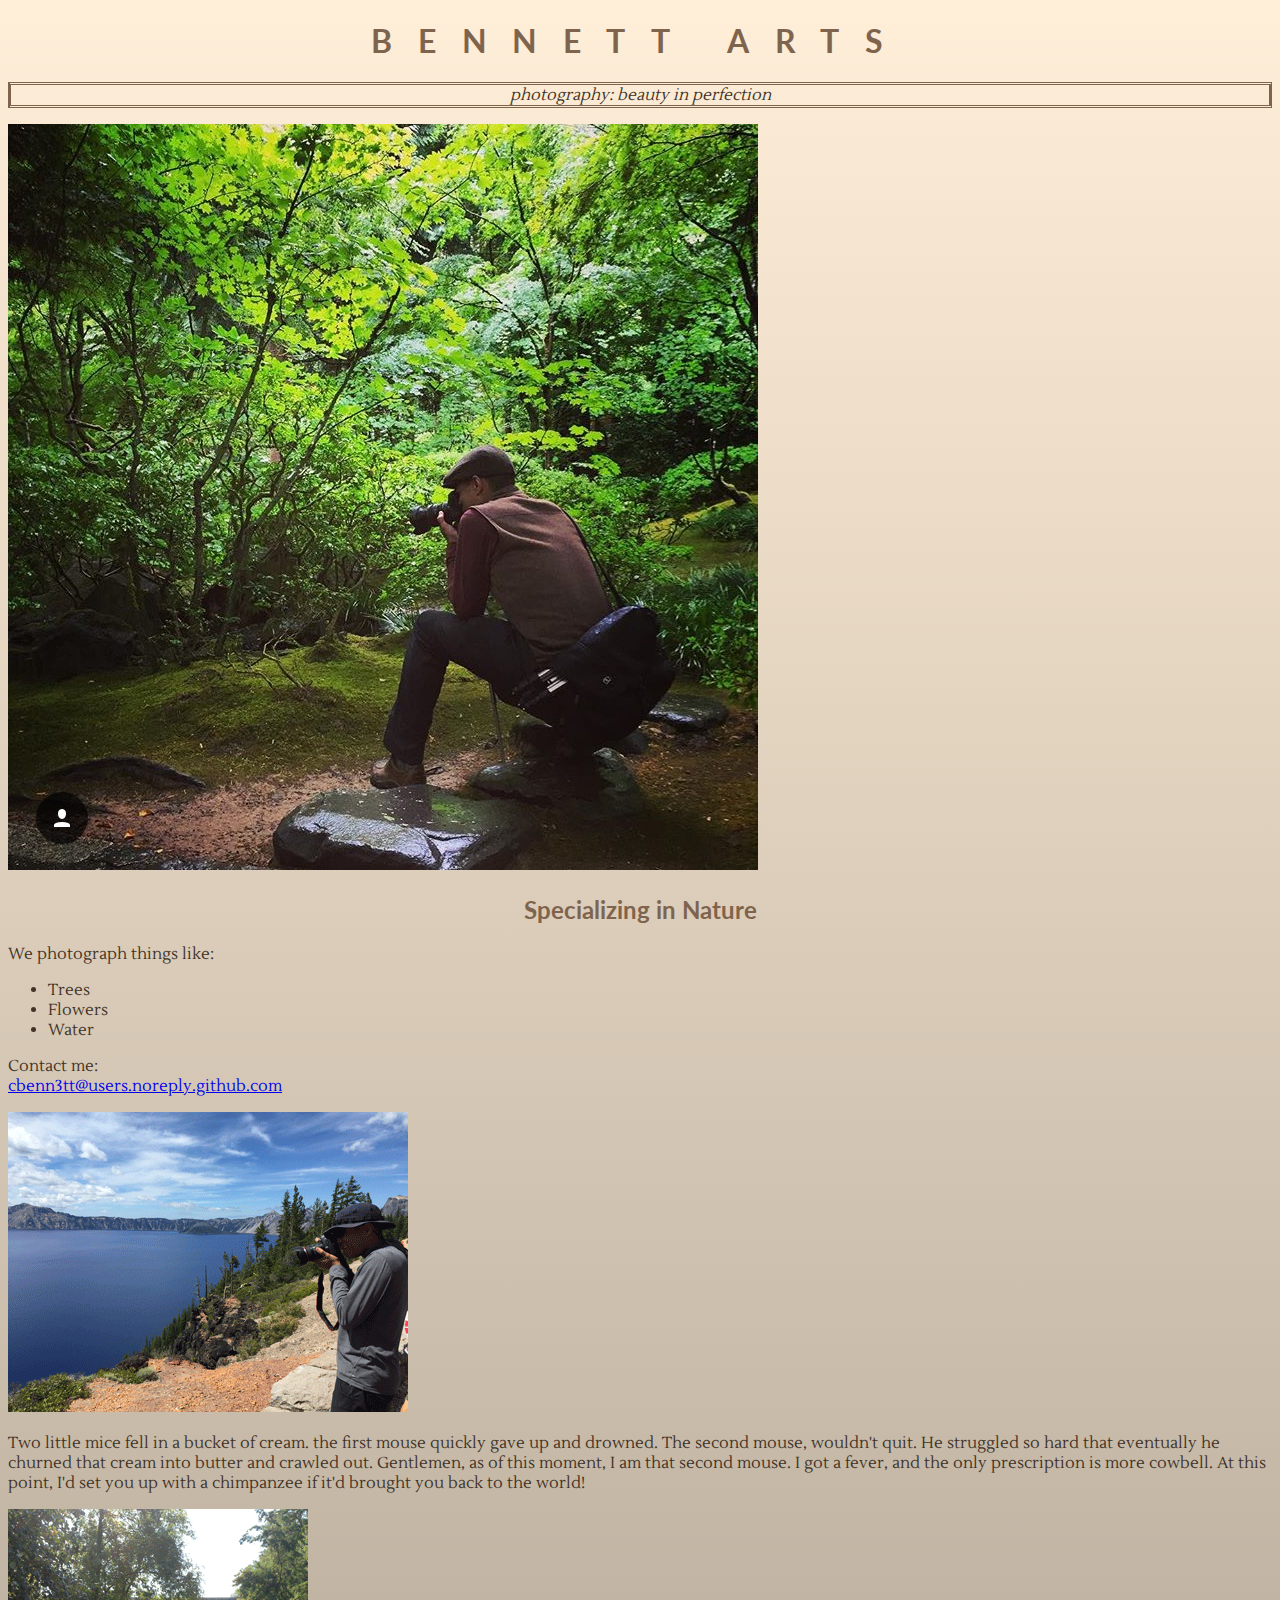
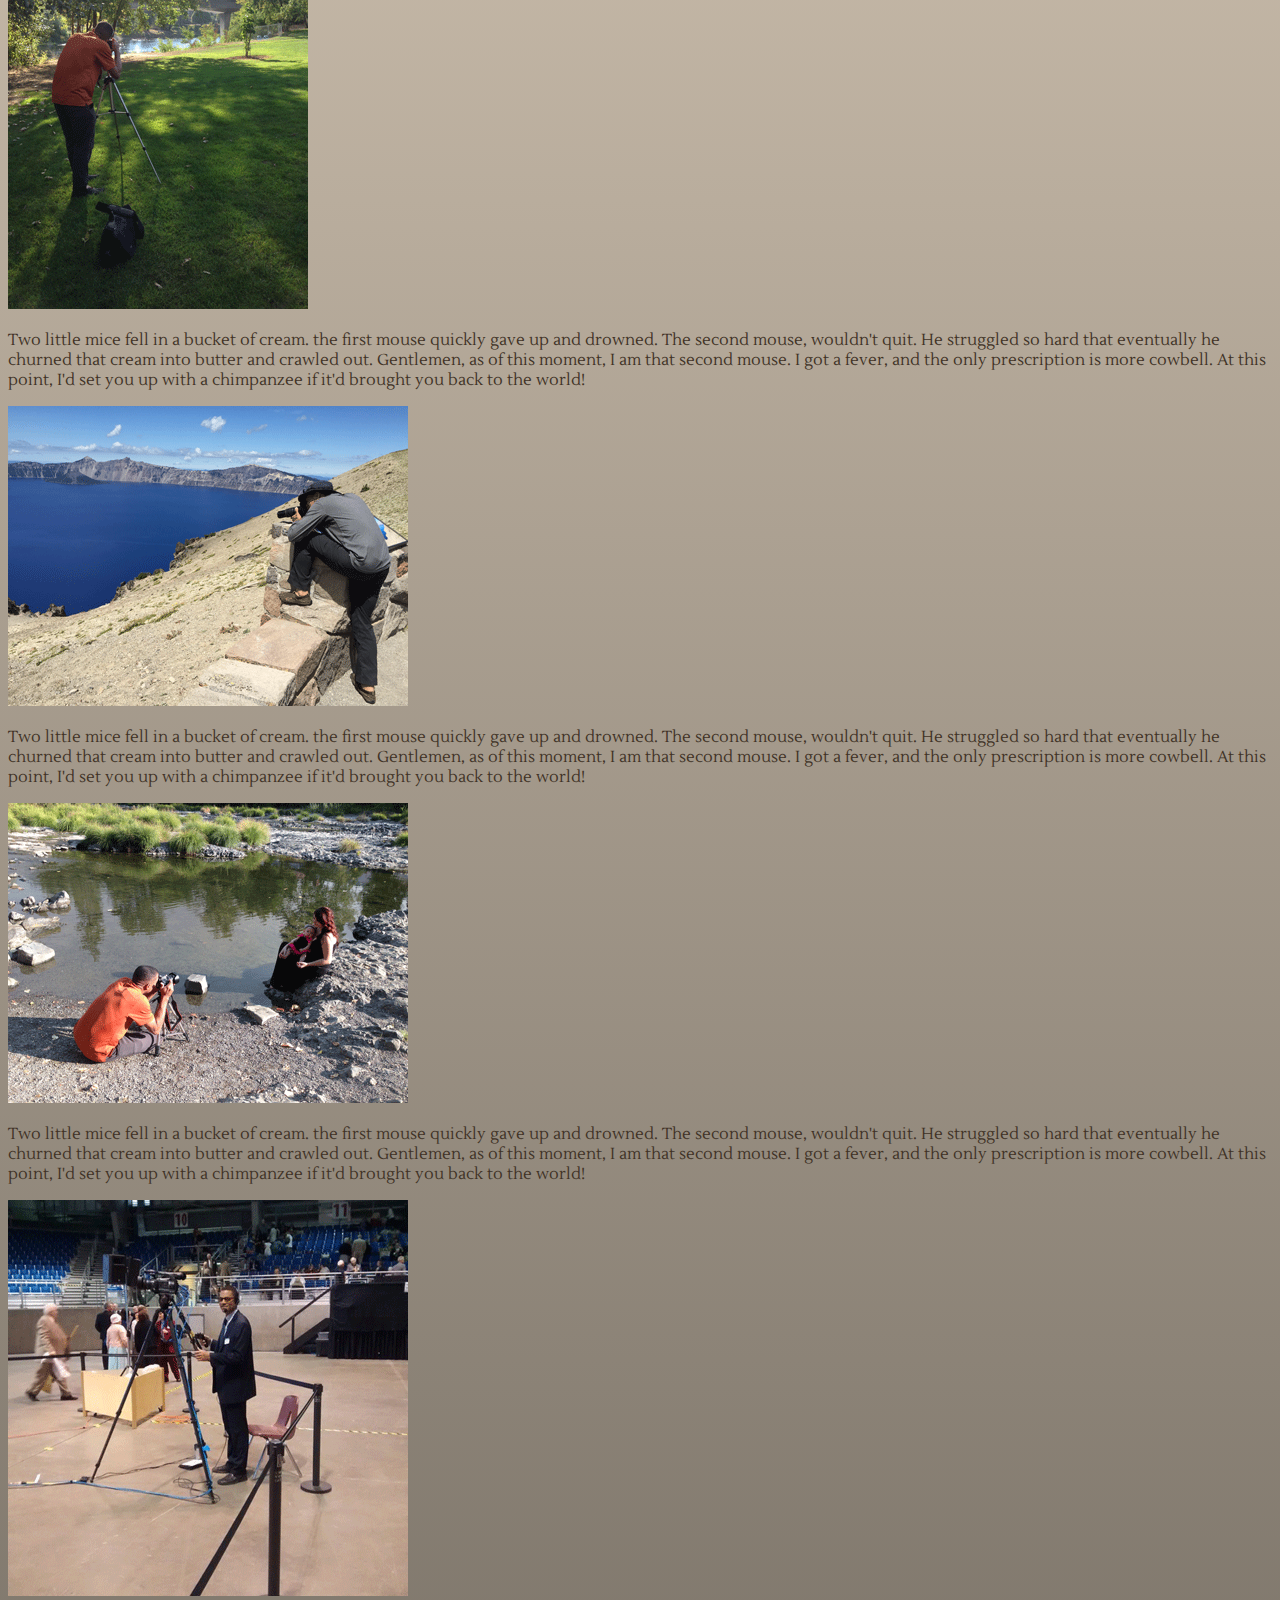
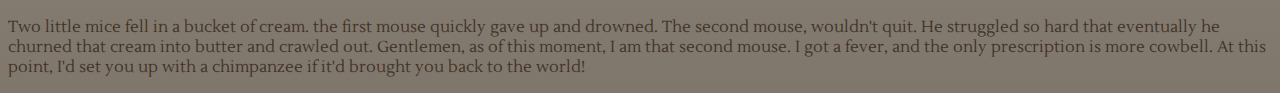
<file: unit_4/index.html>
<!DOCTYPE html>
<html>
<head>
	<title>Bennett Arts | Photography Portfolio</title>
	<link rel="stylesheet" type="text/css" href="css/style.css">
	<link rel="icon" type="image/png" href="images/favicon.png">
</head>
<body>

	<h1>Bennett Arts</h1>
	<p id="slogan">photography: beauty in perfection</p>
	<!-- class to center image NOT WORKING below ?!-->
	<img class="hero" src="images/garden.jpeg">
<h2>Specializing in Nature</h2>
<p>We photograph things like:</p>
<ul><li>Trees</li><li>Flowers</li><li>Water</li></ul><p>Contact me:<br><a href="mailto:cbenn3tt@users.noreply.github.com?subject=Contact from website&body=Dear Christine,">cbenn3tt@users.noreply.github.com</a>

<div class="project1"></div>
<img src="images/craterlake2.png">
<p>Two little mice fell in a bucket of cream. the first mouse quickly gave up and drowned. The second mouse, wouldn't quit. He struggled so hard that eventually he churned that cream into butter and crawled out. Gentlemen, as of this moment, I am that second mouse. I got a fever, and the only prescription is more cowbell. At this point, I'd set you up with a chimpanzee if it'd brought you back to the world!
</p>


<div class="project2"></div>
<img src="images/treebyriver.png">
<p>Two little mice fell in a bucket of cream. the first mouse quickly gave up and drowned. The second mouse, wouldn't quit. He struggled so hard that eventually he churned that cream into butter and crawled out. Gentlemen, as of this moment, I am that second mouse. I got a fever, and the only prescription is more cowbell. At this point, I'd set you up with a chimpanzee if it'd brought you back to the world!
</p>

<div class="project3"></div>
<img src="images/craterlake.png">
<p>Two little mice fell in a bucket of cream. the first mouse quickly gave up and drowned. The second mouse, wouldn't quit. He struggled so hard that eventually he churned that cream into butter and crawled out. Gentlemen, as of this moment, I am that second mouse. I got a fever, and the only prescription is more cowbell. At this point, I'd set you up with a chimpanzee if it'd brought you back to the world!
</p>
<div class="project4"></div>
<img src="images/mombyriver.png">
<p>Two little mice fell in a bucket of cream. the first mouse quickly gave up and drowned. The second mouse, wouldn't quit. He struggled so hard that eventually he churned that cream into butter and crawled out. Gentlemen, as of this moment, I am that second mouse. I got a fever, and the only prescription is more cowbell. At this point, I'd set you up with a chimpanzee if it'd brought you back to the world!
</p>
<div class="project5"></div>
<img src="images/cameraguy.png">
<p>Two little mice fell in a bucket of cream. the first mouse quickly gave up and drowned. The second mouse, wouldn't quit. He struggled so hard that eventually he churned that cream into butter and crawled out. Gentlemen, as of this moment, I am that second mouse. I got a fever, and the only prescription is more cowbell. At this point, I'd set you up with a chimpanzee if it'd brought you back to the world!
</p>

</body>
</html>
</file>
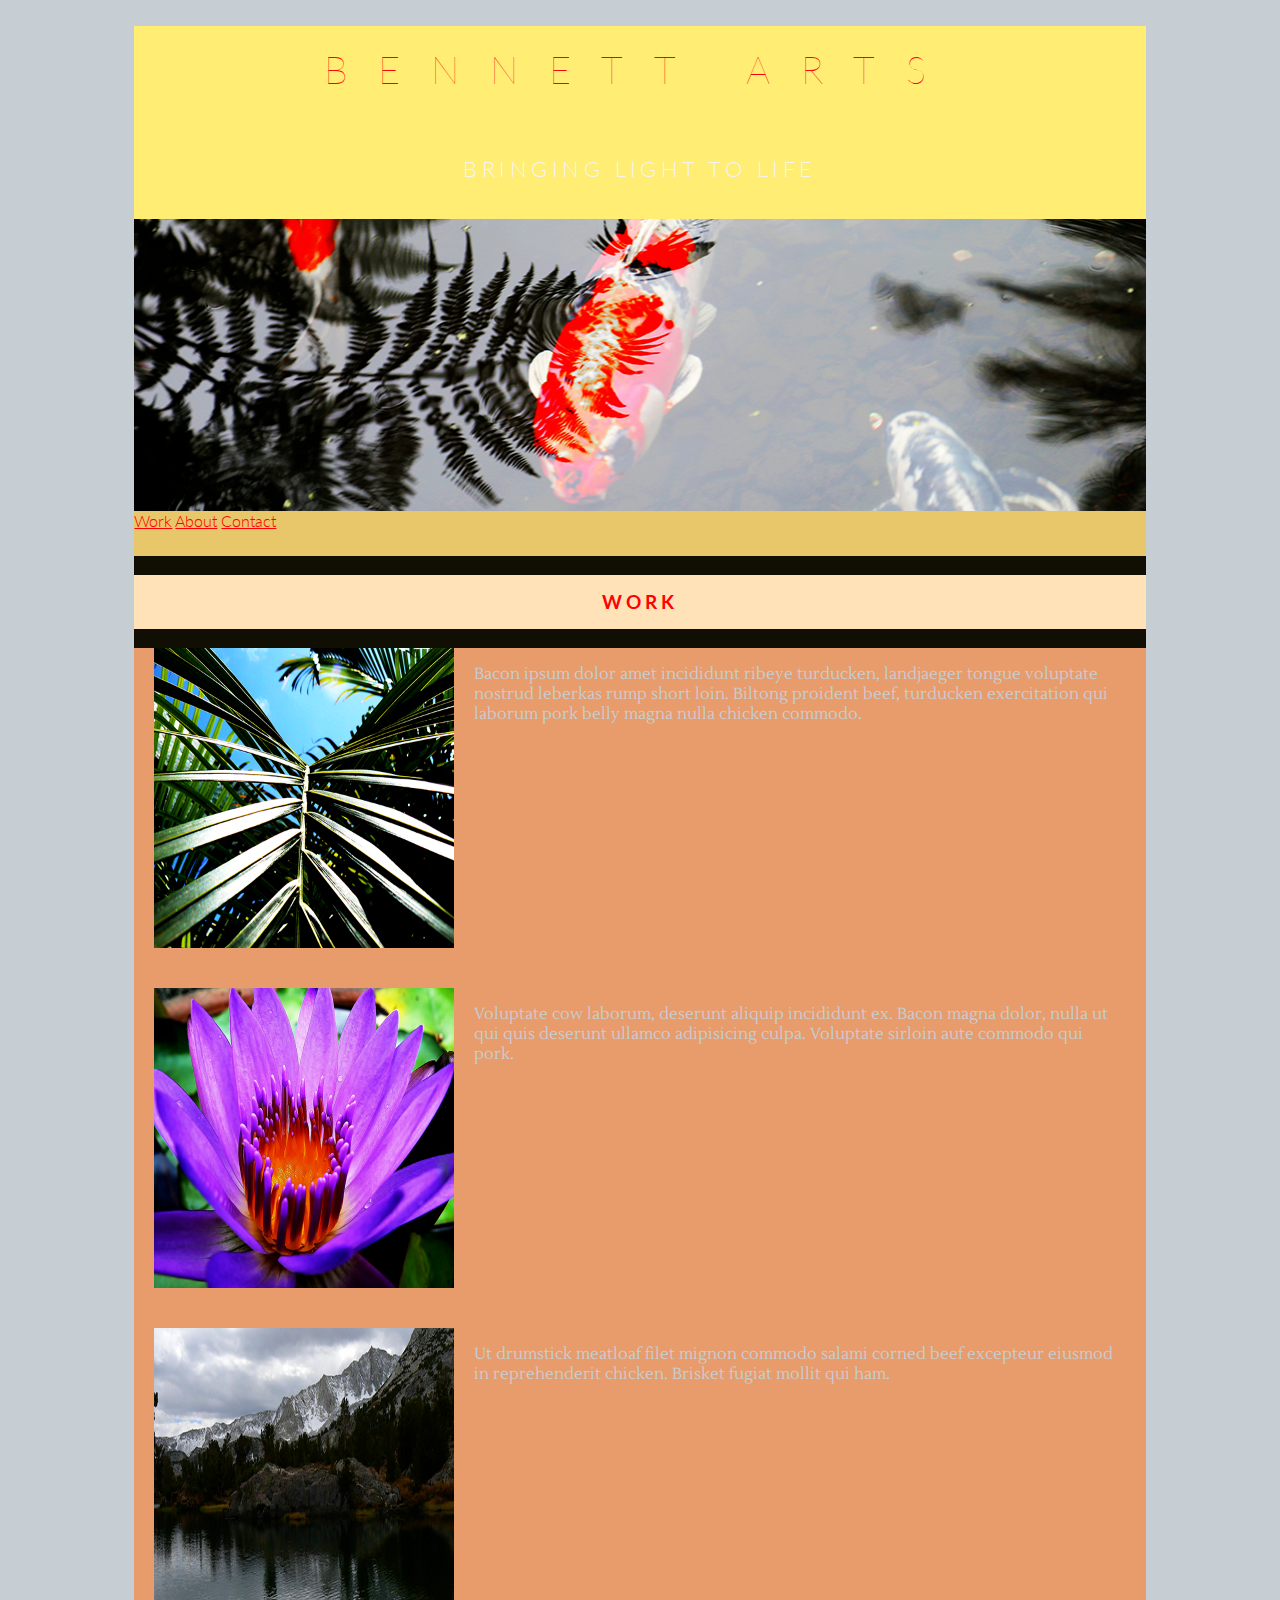
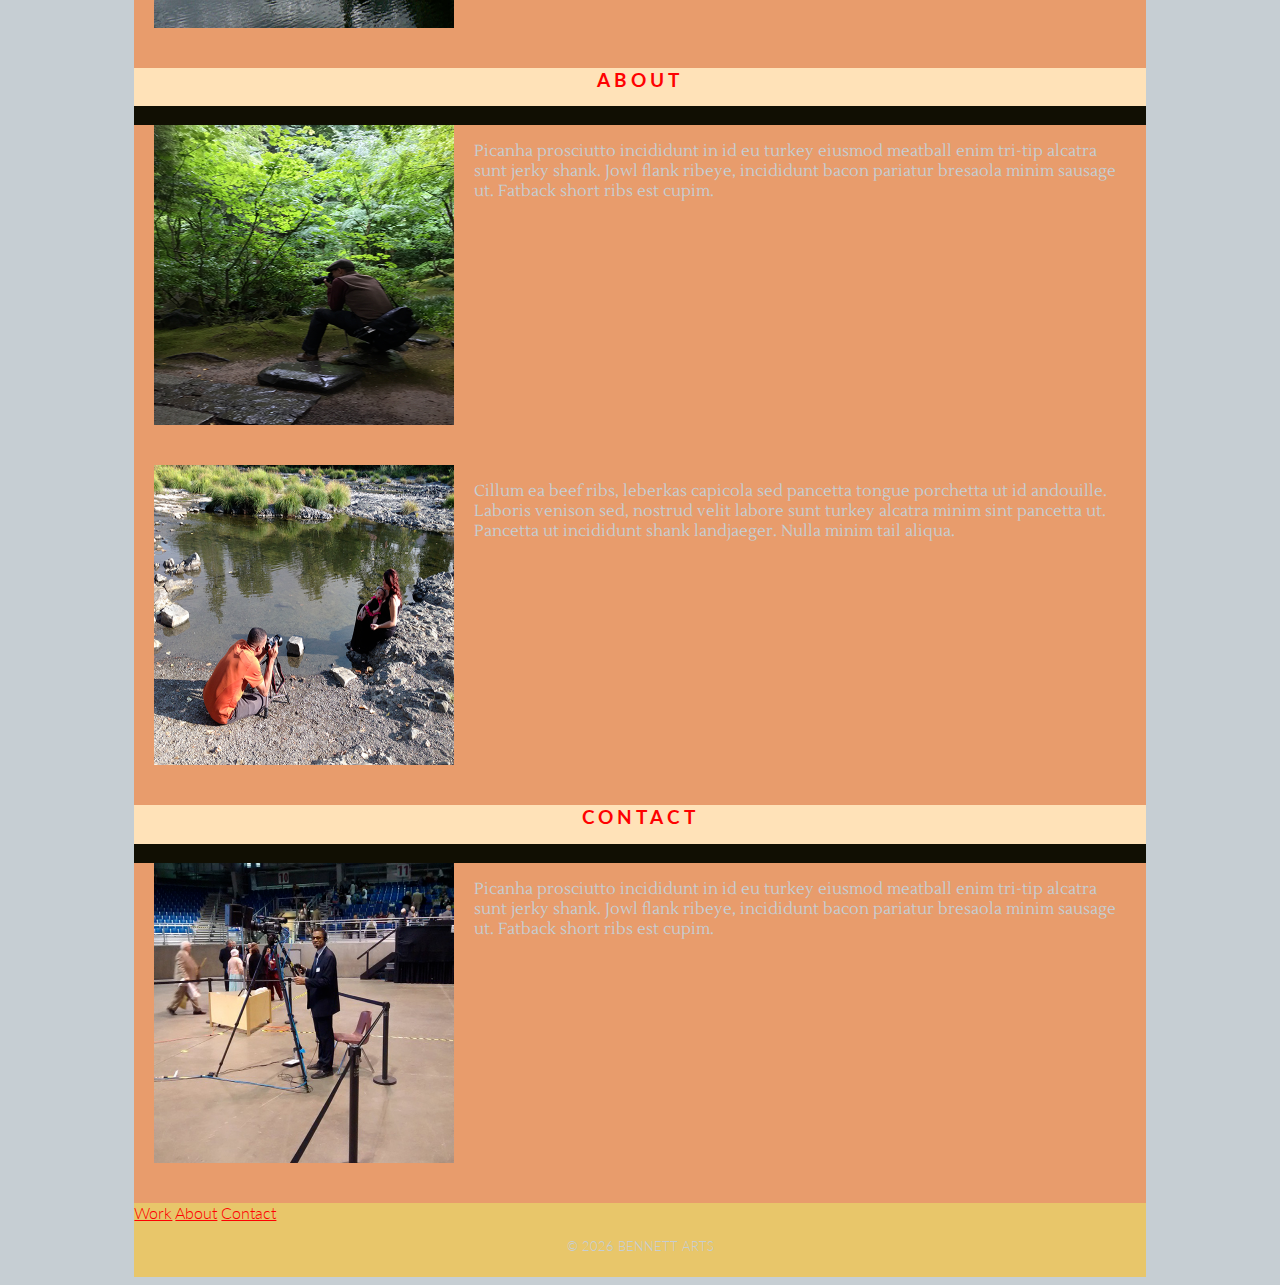
<file: unit_5/index.html>
<!DOCTYPE html>
<html>
<head>
	<title>Bennett Arts | Photography Portfolio</title>
	<link rel="stylesheet" type="text/css" href="css/style.css">
	<link rel="icon" type="image/png" href="images/favicon.png">
</head>
<body>
<div id="wrapper">
<header>

	<h1>Bennett Arts</h1>
<h2>bringing light to life</h2><section id="hero_image">&nbsp;</section>
<nav id="nav_one">
	<p><a href="#work">Work</a> <a href="#about">About</a> <a href="#contact">Contact</a></p>
	</nav>
</header>

<main>
<section id="work">
<a name="work"></a>
	<h3>Work</h3>
	<article class="work_item"><img src="images/frond.png" alt="Palm Frond"><p>Bacon ipsum dolor amet incididunt ribeye turducken, landjaeger tongue voluptate nostrud leberkas rump short loin. Biltong proident beef, turducken exercitation qui laborum pork belly magna nulla chicken commodo.</p></article>

	<article class="work_item"><img src="images/lily.png" alt="Lily">
	<p>Voluptate cow laborum, deserunt aliquip incididunt ex. Bacon magna dolor, nulla ut qui quis deserunt ullamco adipisicing culpa. Voluptate sirloin aute commodo qui pork.</p></article>

	<article class="work_item"><img src="images/lake.png" alt="Lake"><p>Ut drumstick meatloaf filet mignon commodo salami corned beef excepteur eiusmod in reprehenderit chicken. Brisket fugiat mollit qui ham.</p></article></section>
<section id="about">
<a name="about"></a>
	<h3>About</h3>
	<article class="work_item"><img src="images/photographer.png" alt="Photographer"><p>Picanha prosciutto incididunt in id eu turkey eiusmod meatball enim tri-tip alcatra sunt jerky shank. Jowl flank ribeye, incididunt bacon pariatur bresaola minim sausage ut. Fatback short ribs est cupim.</p></article>
	<article class="work_item"><img src="images/mombaby.png" alt="Mom and Baby"><p>Cillum ea beef ribs, leberkas capicola sed pancetta tongue porchetta ut id andouille. Laboris venison sed, nostrud velit labore sunt turkey alcatra minim sint pancetta ut. Pancetta ut incididunt shank landjaeger. Nulla minim tail aliqua.</p></article>
</section>


<section id="contact">
<a name="contact"></a>
	<h3>Contact</h3>
	<article class="work_item"><img src="images/cameraguy.png" alt="Camera Guy"><p>Picanha prosciutto incididunt in id eu turkey eiusmod meatball enim tri-tip alcatra sunt jerky shank. Jowl flank ribeye, incididunt bacon pariatur bresaola minim sausage ut. Fatback short ribs est cupim.</p></article>
	
</section>


</main>

<footer><nav id="nav_final">
	<p><a href="#work">Work</a> <a href="#about">About</a> <a href="#contact">Contact</a></p>

	<p id="copy">&copy; 
		<script language="javascript" type="text/javascript">
		var today = new Date()
		var year = today.getFullYear()
		document.write(year)
</script> Bennett Arts</p>



</nav></footer>

</div>
	</body>
	</html>
</file>
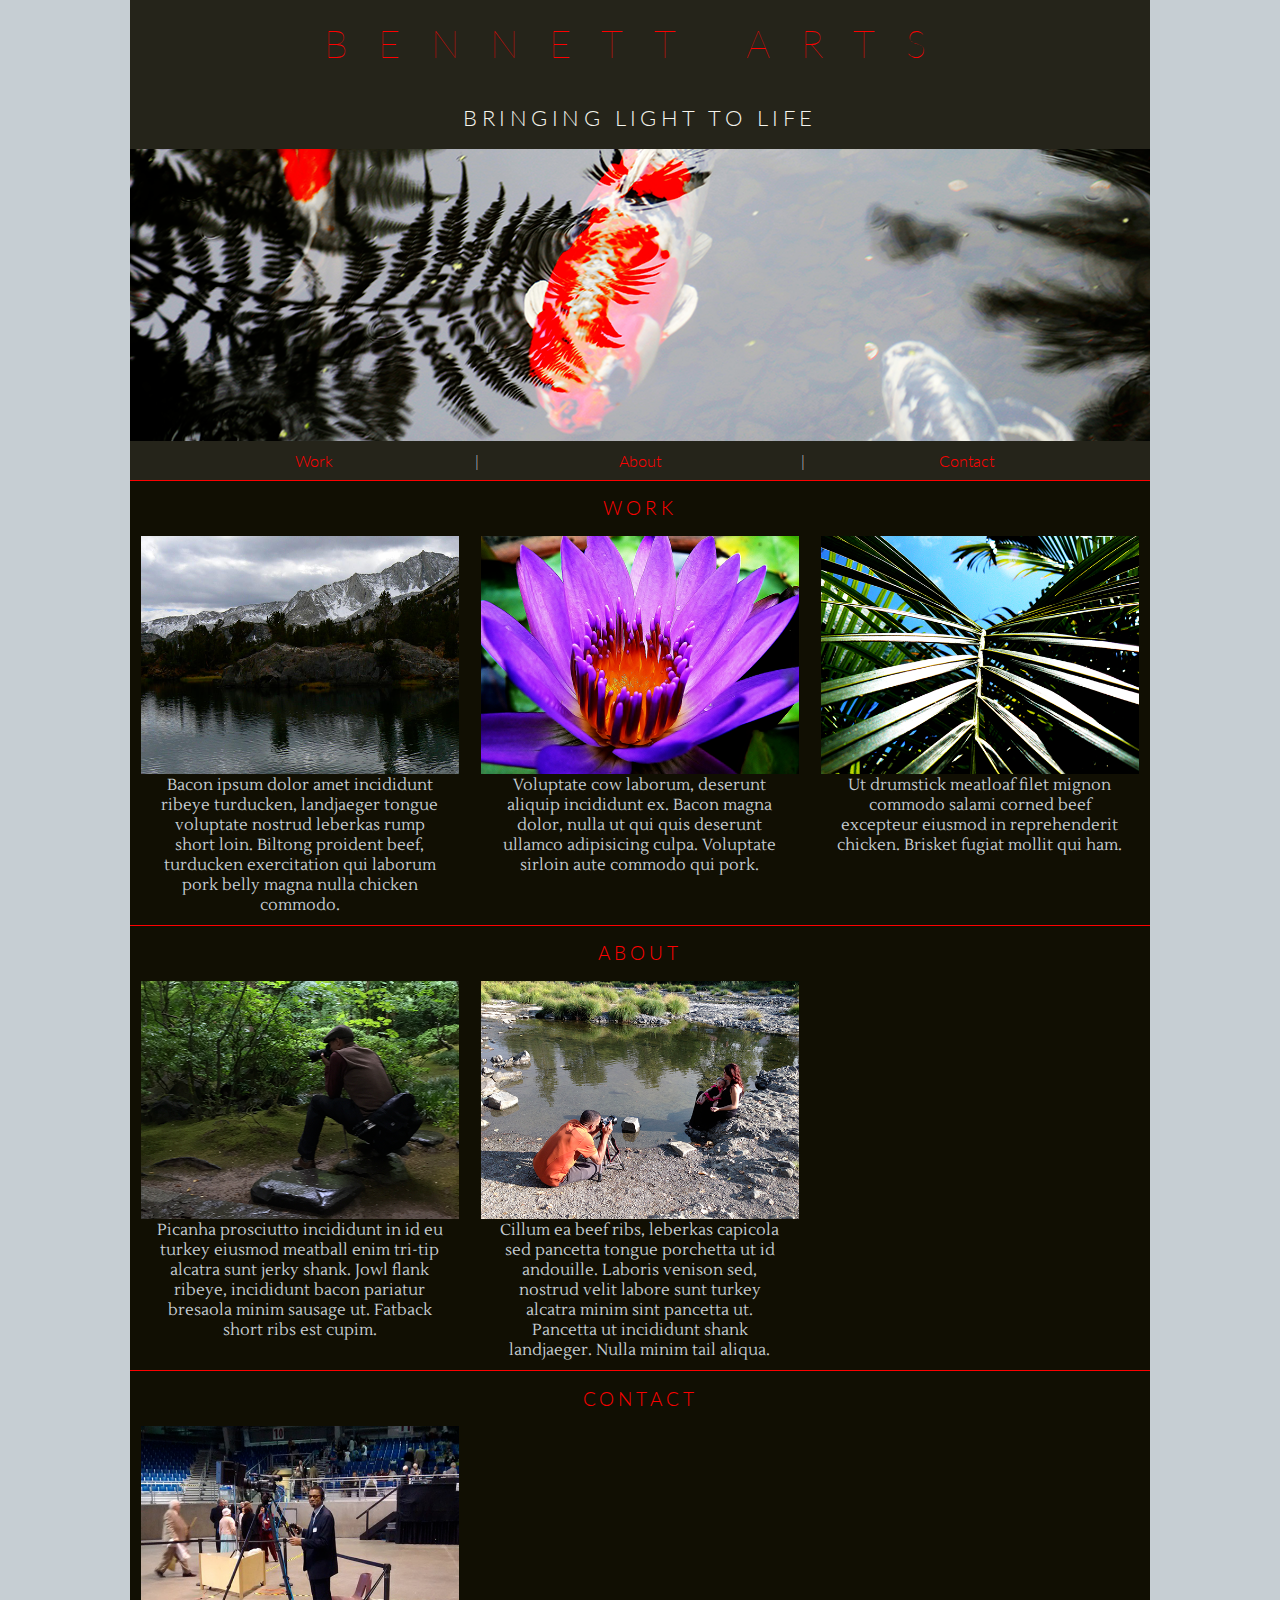
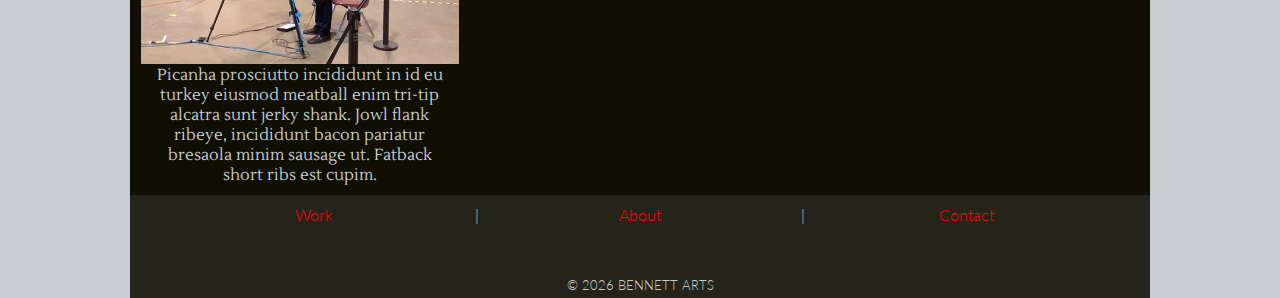
<file: unit_6/index.html>
<!DOCTYPE html>
<html>
<head>
	<title>Bennett Arts | Photography Portfolio</title>
	<link rel="stylesheet" type="text/css" href="css/style.css">
	<!-- <link rel="stylesheet" type="text/css" href="css/reset.css"> -->
	<link rel="icon" type="image/png" href="images/favicon.png">
</head>
<body>
<div id="wrapper">
<header>

	<h1>Bennett Arts</h1>
	<h2>bringing light to life</h2>

	<section id="hero_image">&nbsp;</section>

	<nav id="nav_one">
		<p>
			<a href="#work">Work</a>&nbsp;&nbsp;|&nbsp;&nbsp;<a href="#about">About</a>&nbsp;&nbsp;|&nbsp;&nbsp;<a href="#contact">Contact</a>
		</p>
	</nav>
</header>

<main>

	<section>
	
	<a name="work"></a>
	<h3>Work</h3>
	
	<div id="item-wrap" class="clearfix">
	<div class="work_item">
		<img src="images/lake.png" alt="Lake" title="Lake">
		<p class="desc">Bacon ipsum dolor amet incididunt ribeye turducken, landjaeger tongue voluptate nostrud leberkas rump short loin. Biltong proident beef, turducken exercitation qui laborum pork belly magna nulla chicken commodo.</p>
	</div>

	<div class="work_item">
		<img src="images/lily.png" alt="Lily" title="Lily">
		<p class="desc">Voluptate cow laborum, deserunt aliquip incididunt ex. Bacon magna dolor, nulla ut qui quis deserunt ullamco adipisicing culpa. Voluptate sirloin aute commodo qui pork.</p>
	</div>

	<div class="work_item">
		<img src="images/frond.png" alt="Palm Frond" title="Palm Frond">
		<p class="desc">Ut drumstick meatloaf filet mignon commodo salami corned beef excepteur eiusmod in reprehenderit chicken. Brisket fugiat mollit qui ham.</p>
	</div>
</div>
</section>

<section>

	<a name="about"></a>
	<h3>About</h3>
	
	<div id="item-wrap" class="clearfix">
	<div class="work_item">
		<img src="images/photographer.png" alt="Photographer" title="Photographer">
		<p class="desc">Picanha prosciutto incididunt in id eu turkey eiusmod meatball enim tri-tip alcatra sunt jerky shank. Jowl flank ribeye, incididunt bacon pariatur bresaola minim sausage ut. Fatback short ribs est cupim.</p>
	</div>
	
	<div class="work_item">
		<img src="images/mombaby.png" alt="Mom and Baby" title="Mom and Baby">
		<p class="desc">Cillum ea beef ribs, leberkas capicola sed pancetta tongue porchetta ut id andouille. Laboris venison sed, nostrud velit labore sunt turkey alcatra minim sint pancetta ut. Pancetta ut incididunt shank landjaeger. Nulla minim tail aliqua.</p>
	</div>
</div>
</section>


<section>

	<a name="contact"></a>
	<h3>Contact</h3>
	<div id="item-wrap" class="clearfix">
	<div class="work_item">
		<img src="images/cameraguy.png" alt="Camera Guy" title="Camera Guy">
		<p class="desc">Picanha prosciutto incididunt in id eu turkey eiusmod meatball enim tri-tip alcatra sunt jerky shank. Jowl flank ribeye, incididunt bacon pariatur bresaola minim sausage ut. Fatback short ribs est cupim.</p>
	</div></div>
	
</section>


</main>

<footer>
	<nav id="nav_final">
	
	<p>
		<a href="#work">Work</a>&nbsp;&nbsp;|&nbsp;&nbsp;<a href="#about">About</a>&nbsp;&nbsp;|&nbsp;&nbsp;<a href="#contact">Contact</a>
	</p>
<br><br>
	<p id="copy">
		&copy; 
		<script language="javascript" type="text/javascript">
			var today = new Date()
			var year = today.getFullYear()
			document.write(year)
		</script> 
		Bennett Arts
	</p>

</nav>

</footer>

</div>

</body>
</html>
</file>
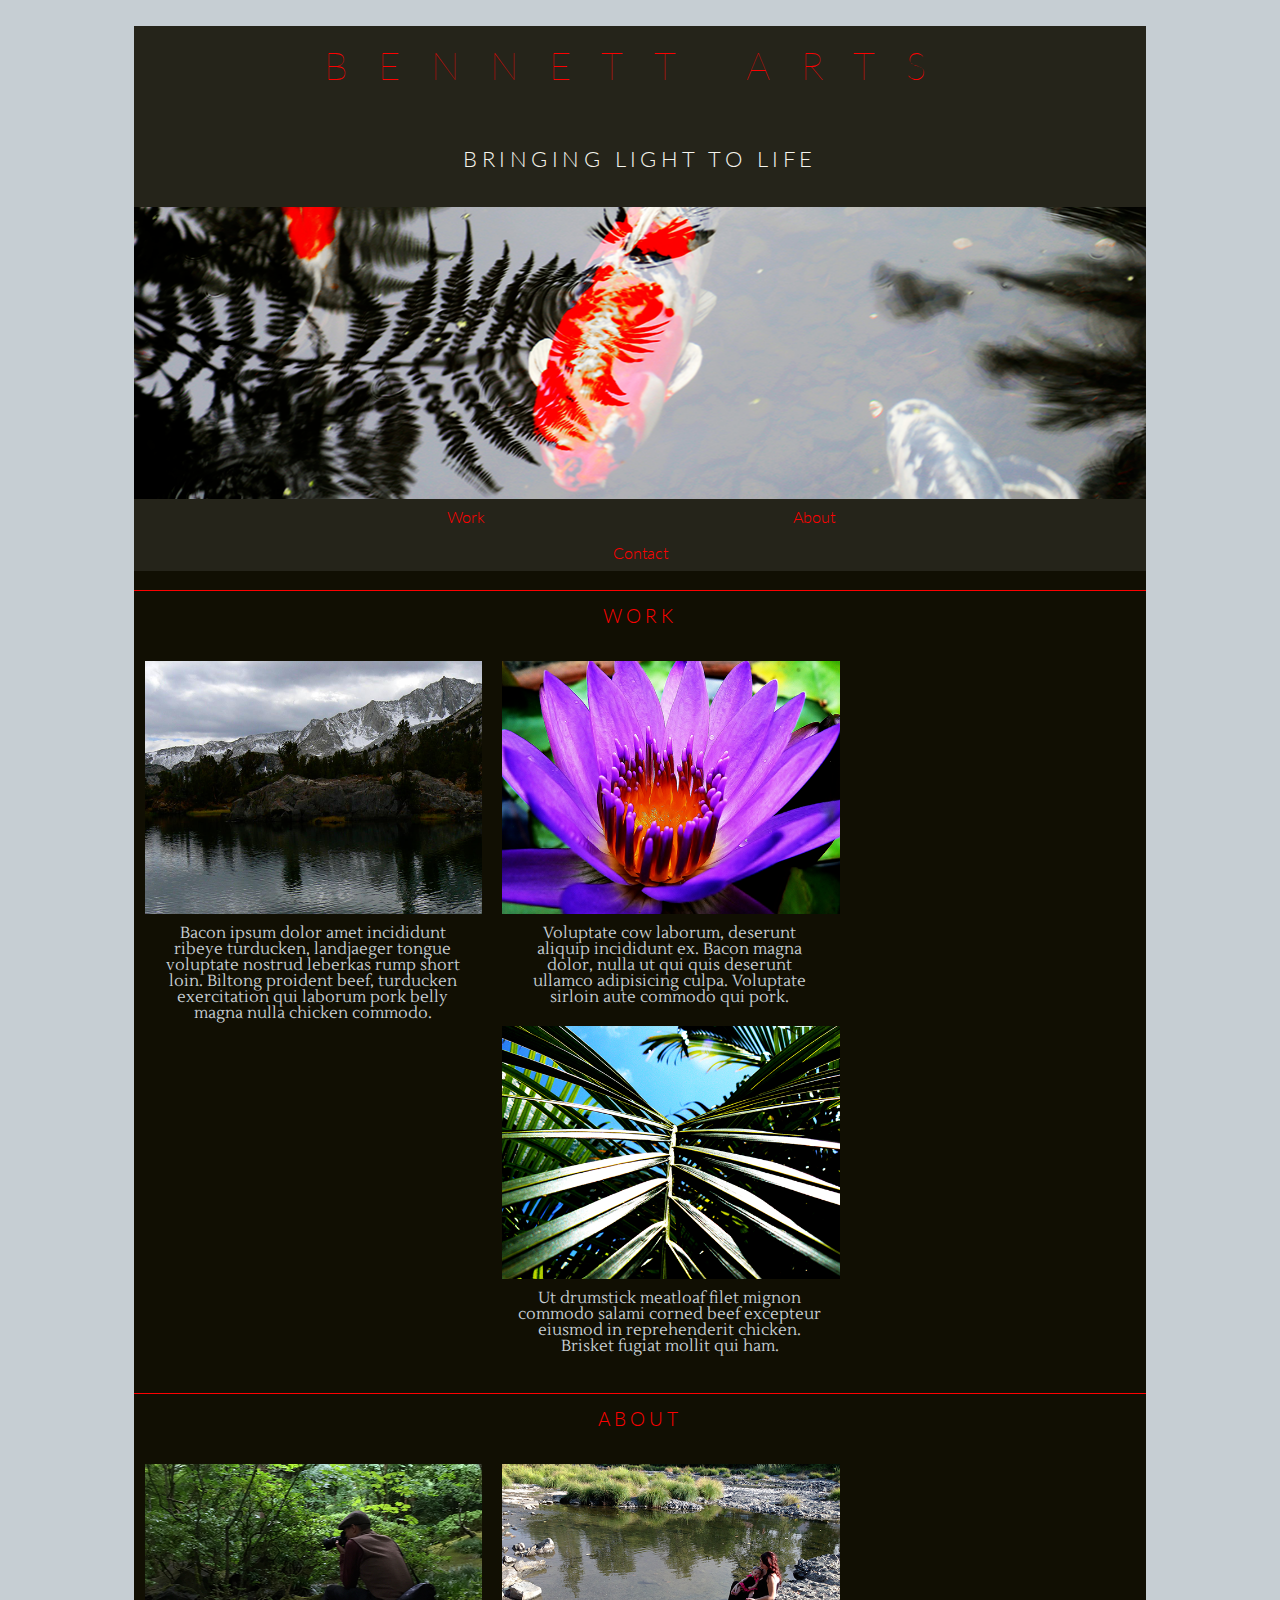
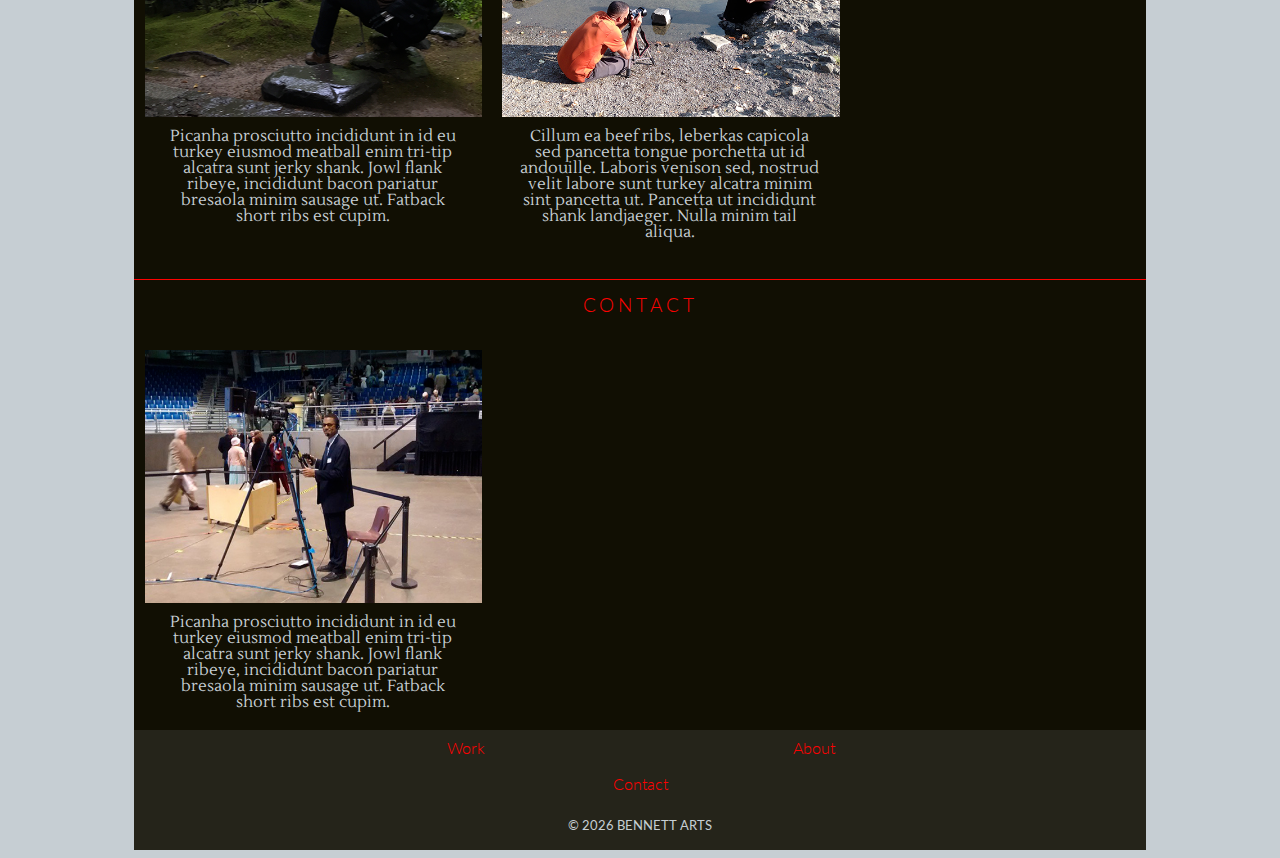
<file: unit_7/index.html>
<!DOCTYPE html>
<html>
<head>
	<title>Bennett Arts | Photography Portfolio</title>
	<link rel="stylesheet" type="text/css" href="css/reset.css">
	<link rel="stylesheet" type="text/css" href="css/style.css">
	<link rel="icon" type="image/png" href="images/favicon.png">
</head>
<body>
<div id="wrapper">
<header>

	<h1>Bennett Arts</h1>
	<h2>bringing light to life</h2>

	<section id="hero_image">&nbsp;</section>

	<nav class="clearfix">
		<a href="#work">Work</a>
		<a href="#about">About</a>
		<a href="#contact">Contact</a>
	</nav>
</header>

<main>

	<section>
	
	<a name="work"></a>
	<h3>Work</h3>
	
	<div id="item-wrap" class="clearfix">
	<div class="work_item">
		<img src="images/lake.png" alt="Lake" title="Lake">
		<p class="desc">Bacon ipsum dolor amet incididunt ribeye turducken, landjaeger tongue voluptate nostrud leberkas rump short loin. Biltong proident beef, turducken exercitation qui laborum pork belly magna nulla chicken commodo.</p>
	</div>

	<div class="work_item">
		<img src="images/lily.png" alt="Lily" title="Lily">
		<p class="desc">Voluptate cow laborum, deserunt aliquip incididunt ex. Bacon magna dolor, nulla ut qui quis deserunt ullamco adipisicing culpa. Voluptate sirloin aute commodo qui pork.</p>
	</div>

	<div class="work_item">
		<img src="images/frond.png" alt="Palm Frond" title="Palm Frond">
		<p class="desc">Ut drumstick meatloaf filet mignon commodo salami corned beef excepteur eiusmod in reprehenderit chicken. Brisket fugiat mollit qui ham.</p>
	</div>
</div>
</section>

<section>

	<a name="about"></a>
	<h3>About</h3>
	
	<div id="item-wrap" class="clearfix">
	<div class="work_item">
		<img src="images/photographer.png" alt="Photographer" title="Photographer">
		<p class="desc">Picanha prosciutto incididunt in id eu turkey eiusmod meatball enim tri-tip alcatra sunt jerky shank. Jowl flank ribeye, incididunt bacon pariatur bresaola minim sausage ut. Fatback short ribs est cupim.</p>
	</div>
	
	<div class="work_item">
		<img src="images/mombaby.png" alt="Mom and Baby" title="Mom and Baby">
		<p class="desc">Cillum ea beef ribs, leberkas capicola sed pancetta tongue porchetta ut id andouille. Laboris venison sed, nostrud velit labore sunt turkey alcatra minim sint pancetta ut. Pancetta ut incididunt shank landjaeger. Nulla minim tail aliqua.</p>
	</div>
</div>
</section>


<section>

	<a name="contact"></a>
	<h3>Contact</h3>
	<div id="item-wrap" class="clearfix">
	<div class="work_item">
		<img src="images/cameraguy.png" alt="Camera Guy" title="Camera Guy">
		<p class="desc">Picanha prosciutto incididunt in id eu turkey eiusmod meatball enim tri-tip alcatra sunt jerky shank. Jowl flank ribeye, incididunt bacon pariatur bresaola minim sausage ut. Fatback short ribs est cupim.</p>
	</div></div>
	
</section>

</main>

<footer>
	<nav class="clearfix">
		<a href="#work">Work</a>
		<a href="#about">About</a>
		<a href="#contact">Contact</a>
	</nav>

	<div id="copy"><p>
		&copy; 
		<script language="javascript" type="text/javascript">
			var today = new Date()
			var year = today.getFullYear()
			document.write(year)
		</script> 
		Bennett Arts
	</p></div>

</footer>

</div>

</body>
</html>
</file>
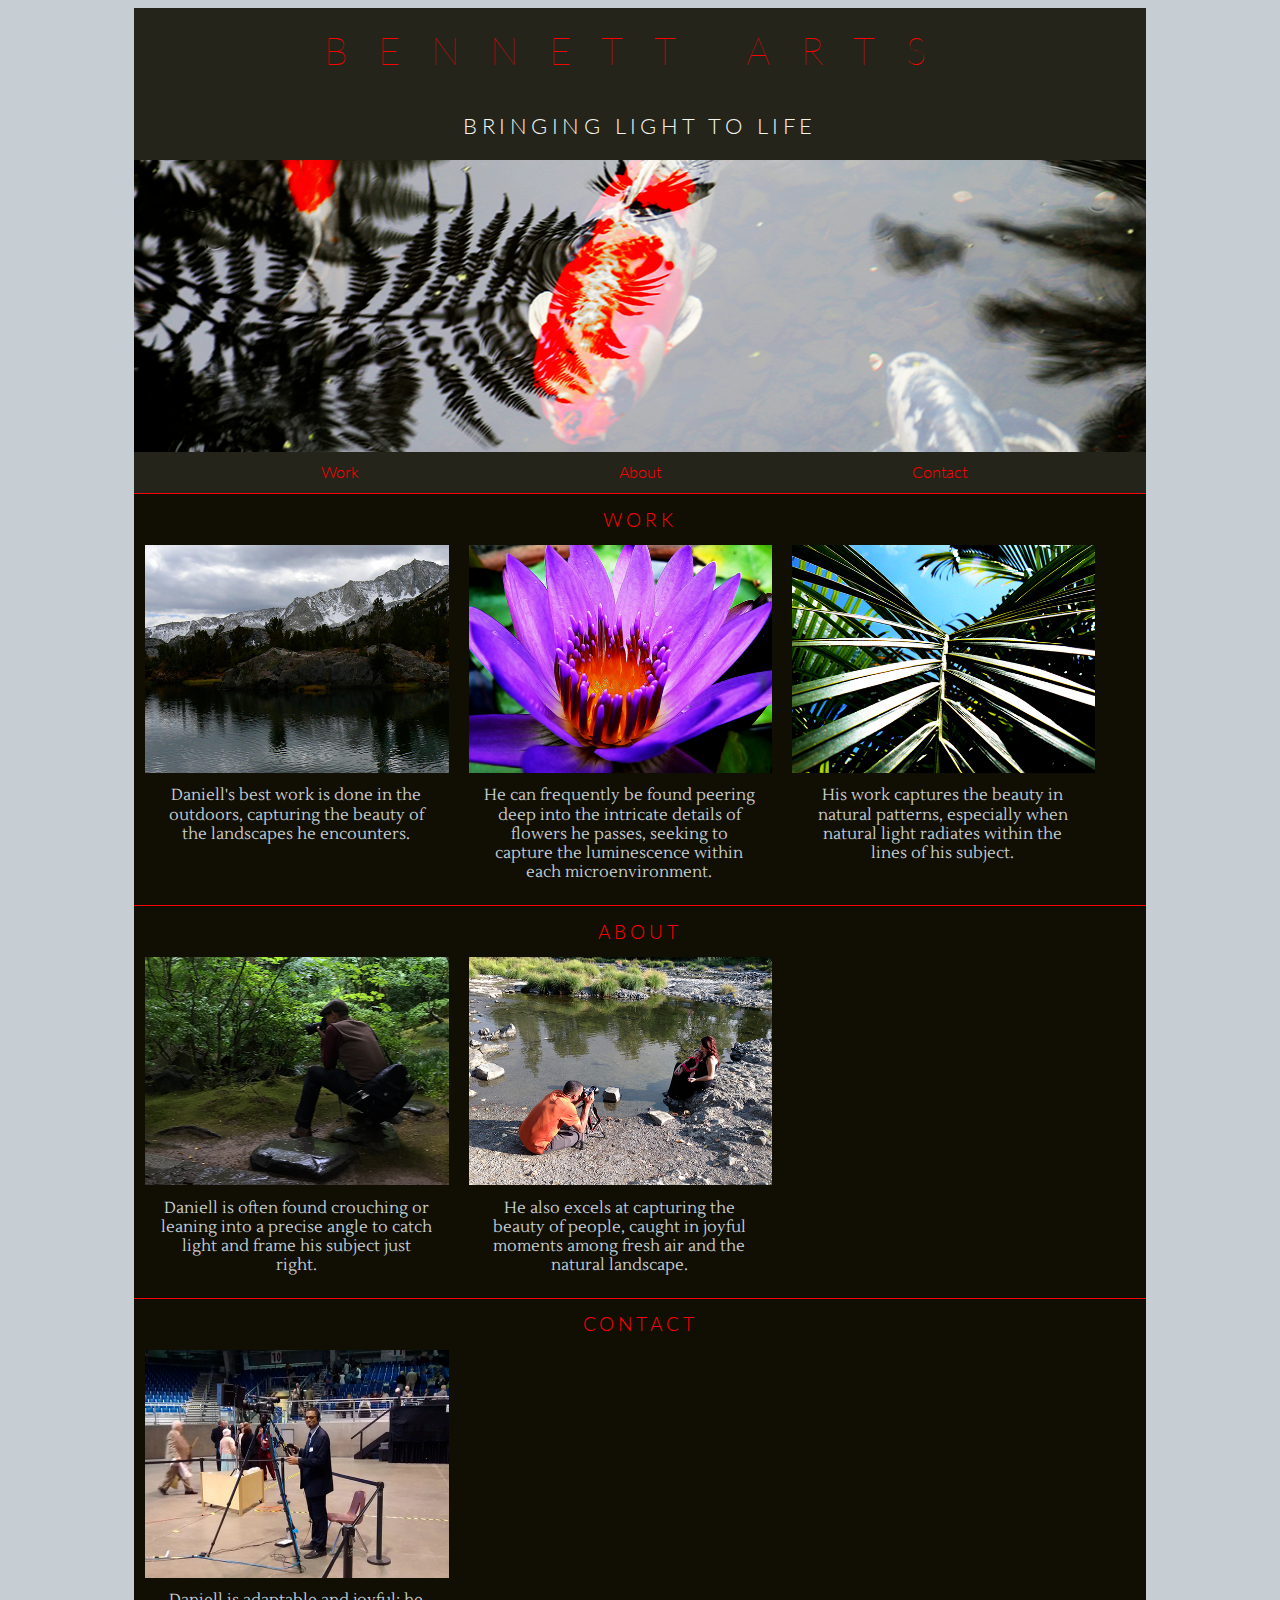
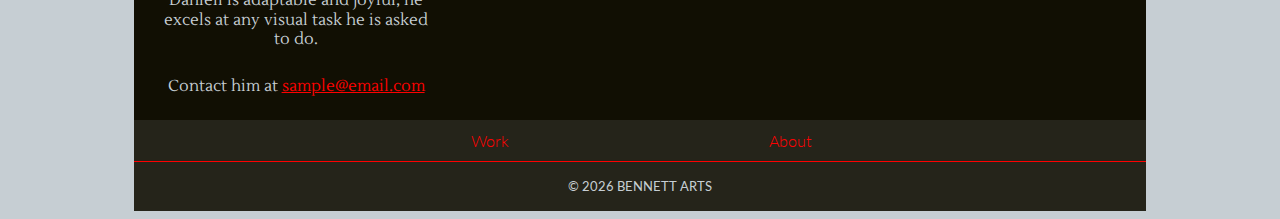
<file: unit_8/index.html>
<!DOCTYPE html>
<html>
<head>
	<title>Bennett Arts | Photography Portfolio</title>
	<link rel="stylesheet" type="text/css" href="css/reset.css">
	<link rel="stylesheet" type="text/css" href="css/style.css">
	<link rel="icon" type="image/png" href="images/favicon.png">
	<meta name="viewport" content="width=device-width, initialscale=1">
</head>
<body>
<a name="top"></a>
	<div id="wrapper">
	<header>

		<h1>Bennett Arts</h1>
		<h2>bringing light to life</h2>

		<section id="hero_image">&nbsp;</section>

		<!-- Menu: Hamburger CSS -->
		<label for="check">
			<div class="hamburger"></div>
			<div class="hamburger"></div>
			<div class="hamburger"></div>
		</label>

		<!-- Menu: View Menu accordion -->
		<!-- <label for="check">View Menu &#9654;</label> -->
		<!-- <label for="checkdown">View Menu &#9660;</label> -->

		<input type="checkbox" id="check">
		<nav id="topnav" class="clearfix">
			<a href="#work">Work</a>
			<a href="#about">About</a>
			<a href="#contact">Contact</a>
		</nav>
	</header>

	<main>

		<!-- START fixed right TOP on mobile -->		
		<!-- <div id="rightmenu" class="rotate-text">
			<p>
		   		<a href='#'>TOP</a>
		   	</p>
		</div> -->
		<!-- END right menu -->

		<section>
		
			<a name="work"></a>
			
			<h3>Work</h3>
		
			<div id="item-wrap" class="clearfix">
				<div class="work_item">
					<img src="images/lake.png" alt="Lake" title="Lake">
					<p class="desc">Daniell's best work is done in the outdoors, capturing the beauty of the landscapes he encounters.</p>
				</div>

				<div class="work_item">
					<img src="images/lily.png" alt="Lily" title="Lily">
					<p class="desc">He can frequently be found peering deep into the intricate details of flowers he passes, seeking to capture the luminescence within each microenvironment.</p>
				</div>

				<div class="work_item">
					<img src="images/frond.png" alt="Palm Frond" title="Palm Frond">
					<p class="desc">His work captures the beauty in natural patterns, especially when natural light radiates within the lines of his subject.</p>
				</div>
			</div>
		</section>

		<section>

			<a name="about"></a>
			<h3>About</h3>
		
			<div id="item-wrap" class="clearfix">
				<div class="work_item">
					<img src="images/photographer.png" alt="Photographer" title="Photographer">
					<p class="desc">Daniell is often found crouching or leaning into a precise angle to catch light and frame his subject just right.</p>
				</div>
		
				<div class="work_item">
					<img src="images/mombaby.png" alt="Mom and Baby" title="Mom and Baby">
					<p class="desc">He also excels at capturing the beauty of people, caught in joyful moments among fresh air and the natural landscape.</p>
				</div>
			</div>
		</section>


		<section>

			<a name="contact"></a>
			<h3>Contact</h3>
		
			<div id="item-wrap" class="clearfix">
				<div class="work_item">
					<img src="images/cameraguy.png" alt="Camera Guy" title="Camera Guy">
					<p class="desc">Daniell is adaptable and joyful; he excels at any visual task he is asked to do.</p>
					<p>Contact him at <a href="mailto:#">sample@email.com</a>
					</p>
				</div>
			</div>
		</section>

	</main>

	<footer>
		<nav id="bottomnav" class="clearfix">
			<a href="#work">Work</a>
			<a href="#about">About</a>
		</nav>

		<div id="copy">
			<p>&copy; 
			<script language="javascript" type="text/javascript">
				var today = new Date()
				var year = today.getFullYear()
				document.write(year)
			</script> 
			Bennett Arts
			</p>
		</div>
	</footer>

</div>

</body>
</html>
</file>
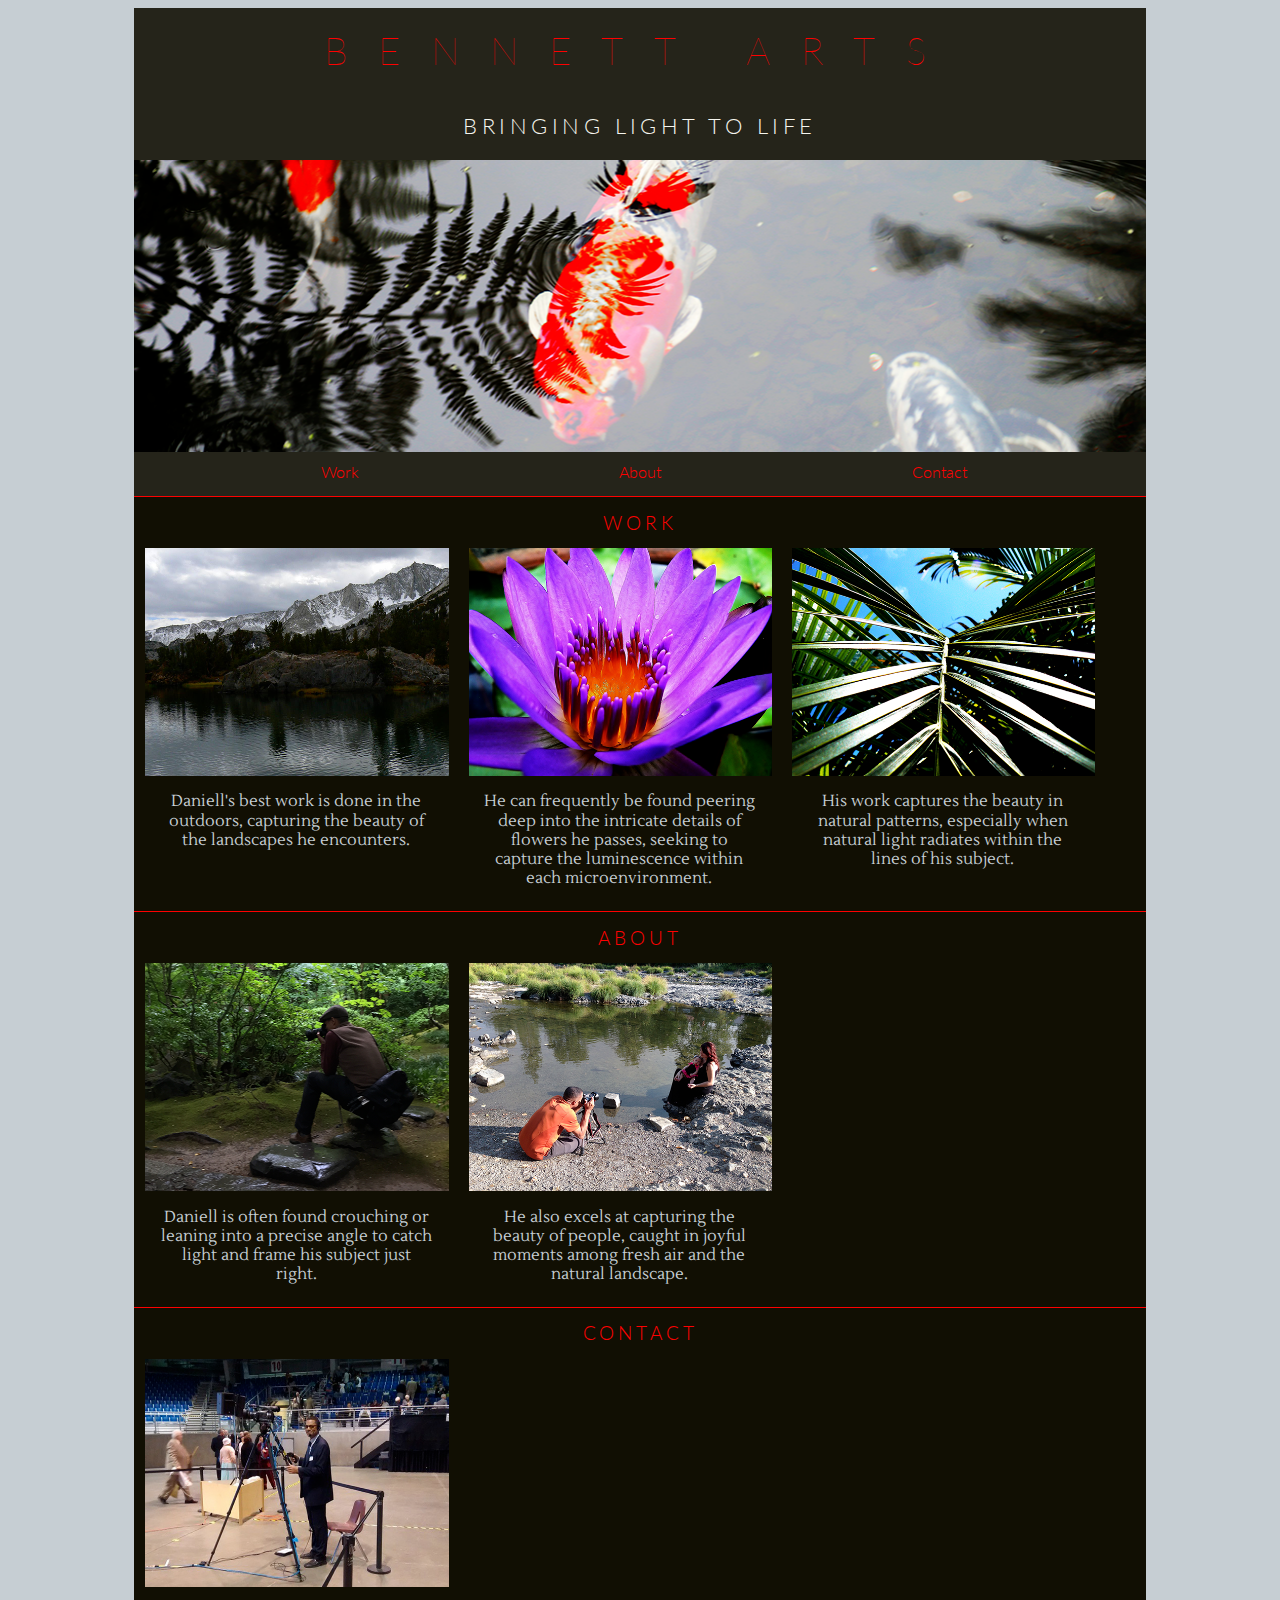
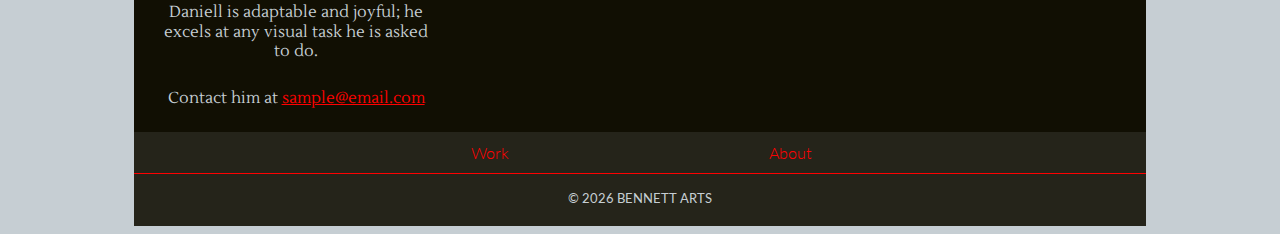
<file: unit_9/index.html>
<!DOCTYPE html>
<html>
<head>
	<title>Bennett Arts | Photography Portfolio</title>
	<link rel="stylesheet" type="text/css" href="css/reset.css">
	<link rel="stylesheet" type="text/css" href="css/style.css">
	<link rel="icon" type="image/png" href="images/favicon.png">
	<meta name="viewport" content="width=device-width, initialscale=1">
</head>
<body>
<a name="top"></a>
	<div id="wrapper">
	<header>

		<h1>Bennett Arts</h1>
		<h2>bringing light to life</h2>

		<section id="hero_image">&nbsp;</section>

		<!-- Menu: Hamburger CSS -->
		<label for="check">
			<div class="hamburger"></div>
			<div class="hamburger"></div>
			<div class="hamburger"></div>
		</label>

		<input type="checkbox" id="check">
		<nav id="topnav" class="clearfix">
			<a href="#work">Work</a>
			<a href="#about">About</a>
			<a href="#contact">Contact</a>
		</nav>
	</header>

	<main>
		<section>
		
			<a name="work"></a>
			
			<h3>Work</h3>
		
			<div id="item-wrap" class="clearfix">
				<div class="work_item">
					<img src="images/lake.png" alt="Lake" title="Lake">
					<p class="desc">Daniell's best work is done in the outdoors, capturing the beauty of the landscapes he encounters.</p>
				</div>

				<div class="work_item">
					<img src="images/lily.png" alt="Lily" title="Lily">
					<p class="desc">He can frequently be found peering deep into the intricate details of flowers he passes, seeking to capture the luminescence within each microenvironment.</p>
				</div>

				<div class="work_item">
					<img src="images/frond.png" alt="Palm Frond" title="Palm Frond">
					<p class="desc">His work captures the beauty in natural patterns, especially when natural light radiates within the lines of his subject.</p>
				</div>
			</div>
		</section>

		<section>

			<a name="about"></a>
			<h3>About</h3>
		
			<div id="item-wrap" class="clearfix">
				<div class="work_item">
					<img src="images/photographer.png" alt="Photographer" title="Photographer">
					<p class="desc">Daniell is often found crouching or leaning into a precise angle to catch light and frame his subject just right.</p>
				</div>
		
				<div class="work_item">
					<img src="images/mombaby.png" alt="Mom and Baby" title="Mom and Baby">
					<p class="desc">He also excels at capturing the beauty of people, caught in joyful moments among fresh air and the natural landscape.</p>
				</div>
			</div>
		</section>


		<section>

			<a name="contact"></a>
			<h3>Contact</h3>
		
			<div id="item-wrap" class="clearfix">
				<div class="contact_item">
					<img src="images/cameraguy.png" alt="Camera Guy" title="Camera Guy">
					<p class="desc">Daniell is adaptable and joyful; he excels at any visual task he is asked to do.</p>
					<p>Contact him at <a href="mailto:#">sample@email.com</a>
					</p>
				</div>
			</div>
		</section>

	</main>

	<footer>
		<nav id="bottomnav" class="clearfix">
			<a href="#work">Work</a>
			<a href="#about">About</a>
		</nav>

		<div id="copy">
			<p>&copy; 
			<script language="javascript" type="text/javascript">
				var today = new Date()
				var year = today.getFullYear()
				document.write(year)
			</script> 
			Bennett Arts
			</p>
		</div>
	</footer>

</div>

</body>
</html>
</file>
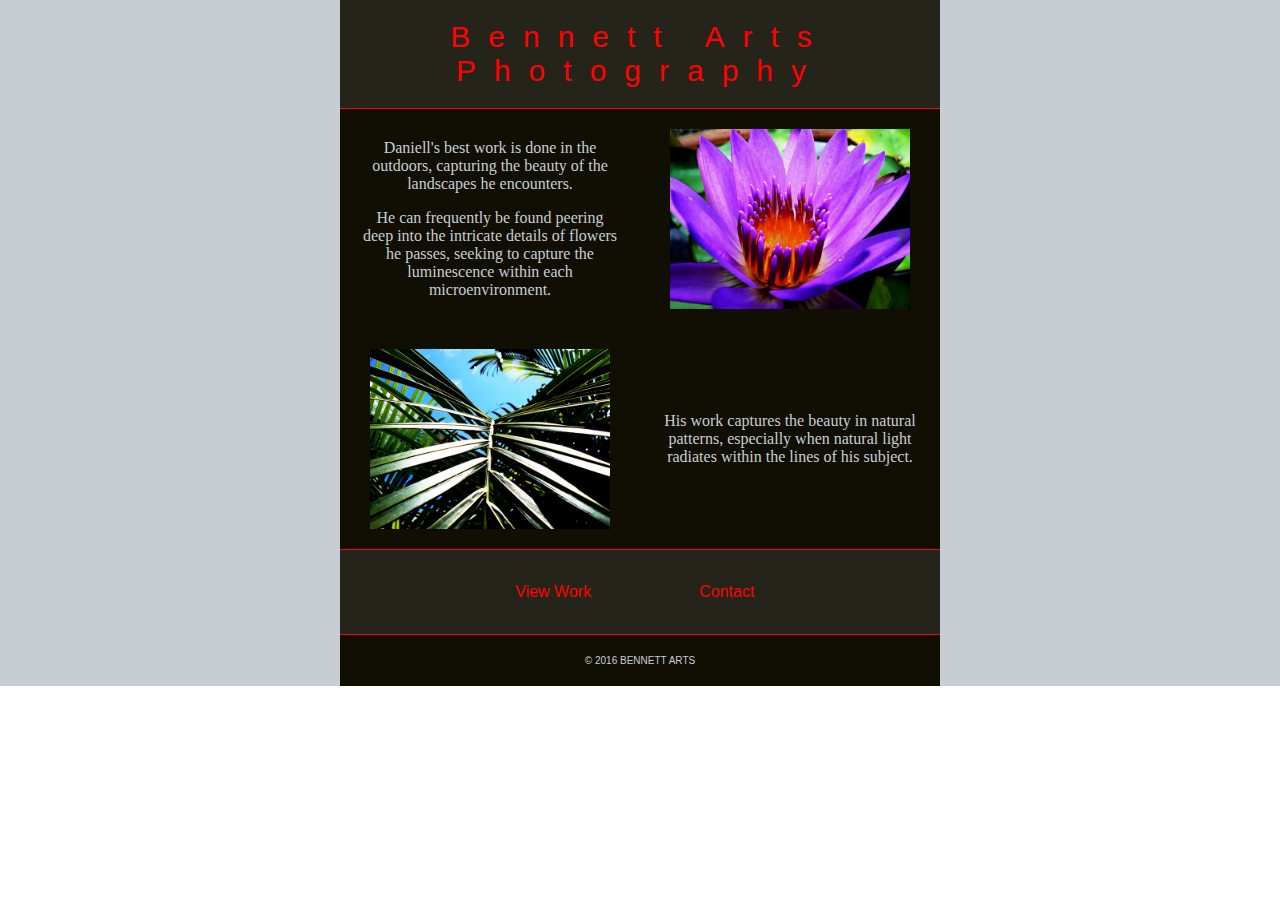
<file: unit_10/email.html>
<html>
	<head>
		<title>Bennett Arts | Bringing Light to Life</title>

		<style type="text/css">
			@media only screen and (max-device-width: 650px) {
				#main-table {
					width: 400px !important;
				}
				#img-one {
					width:"50%" !important;
					display: inline-block;
				}
				#header {
					font-size: 20px !important;
				}			
			}

			@media only screen and (max-device-width: 480px) {
				#main-table {
					width: 100% !important;
				}
				#img-one {
					width:"70%" !important;
				}
				#header {
					font-size: 20px !important;
				}
				a {
					display: block;
					text-align: center;
					padding: 10px !important;
				}
			}

			@media only screen and (max-device-width: 320px) {
				#img-one {
					width:"60%" !important;
				}
				#header {
					font-size: 18px !important;
				}
				a {
					padding: 5px !important;
				}
			}

		</style>

	</head>

	<body style="margin: 0;">
		<table border="0" cellpadding="0" cellspacing="0" width="100%" align="center" bgcolor="#c6ced3">
			<tr>
				<td align="center">

				<!-- BEGIN main table -->

					<table border="0" cellpadding="20" cellspacing="0" width="600" align="center" id="main-table" color="#c6ced3">
					
						<tr bgcolor="#25241a">

							<th colspan="2" id="header" style="border-bottom: solid 1px #Fe0101; background: #25241a"><span style="font-family: Century Gothic, Helvetica, Arial, sans-serif; font-size: 30px; color: #Fe0101; font-weight: 100; letter-spacing: .6em;">Bennett Arts Photography</span></th>
						</tr>
						
						<tr bgcolor="#110f03">
							<td align="center" width="360px">
								<p style="color: #c6ced3; font-family: "Lustria", Georgia, serif;">Daniell's best work is done in the outdoors, capturing the beauty of the landscapes he encounters. </p>
								<p style="color: #c6ced3; font-family: "Lustria", Georgia, serif;">He can frequently be found peering deep into the intricate details of flowers he passes, seeking to capture the luminescence within each microenvironment.</p>
							</td>
							<td align="center" width="240px">
								<img src="http://cbenn3tt.github.io/unit_9/images/lily.png" width="240" title="Lily" alt="Lily" id="img-one">
							</td>
						</tr>

						<tr bgcolor="#110f03">
							<td align="center" width="240px">
								<img src="http://cbenn3tt.github.io/unit_9/images/frond.png" width="240" title="Palm Frond" alt="Palm Frond" id="img-one">
							</td>

							<td align="center" width="360px">
								<p style="color: #c6ced3; font-family: "Lustria", Georgia, serif;">His work captures the beauty in natural patterns, especially when natural light radiates within the lines of his subject.</p>
							</td>
							
						</tr>

						<tr>
							<td colspan="2" align="center" style="border-top: solid 1px #Fe0101; background: #25241a">
								<a href="http://cbenn3tt.github.io/unit_9/index.html#work" style="color: #Fe0101; text-decoration: none; display: inline-block; padding: .8em .4em; width: 28%; cursor: auto; font-family: Century Gothic, Helvetica, Arial, sans-serif; font-size: 16px; font-weight: 300;">View Work</a>
								<a href="http://cbenn3tt.github.io/unit_9/index.html#contact" style="color: #Fe0101; text-decoration: none; display: inline-block; padding: .8em .4em; width: 28%; cursor: auto; font-family: Century Gothic, Helvetica, Arial, sans-serif; font-size: 16px; font-weight: 300;">Contact</a>
							</td>
						</tr>
						<tr>
							<td colspan="2" align="center" bgcolor="#110f03" style="border-top: solid 1px #Fe0101; text-transform: uppercase; text-align: center; font-family: Century Gothic, Helvetica, Arial, sans-serif; color: #c6ced3; font-size: 10px;">
								&copy; 2016 Bennett Arts
							</td>
						</tr>
					</table>

				<!-- END main table -->

				</td>
			</tr>
		</table>
	</body>
</html>
</file>
<file: unit_4/css/style.css>
@import url(https://fonts.googleapis.com/css?family=Lustria);
@import url(https://fonts.googleapis.com/css?family=Lato);

html { 
  /*background: url(../images/bg.png); 
  -webkit-background-size: cover;
  -moz-background-size: cover;
  -o-background-size: cover;
  background-size: cover;
  background-color: #ffffff;
  background-position: top center;
  position: relative;
  opacity: 0.5;*/

  /*background below via 
  https://color.adobe.com/create/color-wheel/?base=2&rule=Monochromatic&selected=4&name=My%20Color%20Theme&mode=rgb&rgbvalues=0.5,0.39950369151369153,0.27361194719040366,1,0.9321808971405561,0.8472238943808073,1,0.7990073830273831,0.5472238943808073,0.5,0.46609044857027804,0.4236119471904036,0.8,0.6392059064219064,0.4377791155046459&swatchOrder=0,1,2,3,4*/

  background: linear-gradient(#FFEED8, #7F776C);
  }

body {
	font-size: 100%;
	text-align: left;
	color: #403226;
	font-family: "Lustria", Georgia, serif;
}

h1 {
	text-align: center;
	color: #7F644D;
	text-transform: uppercase;
	font-family: "Lato", Helvetica, Arial, sans-serif;
	letter-spacing: .8em
}

h2 {
	text-align: center;
	color: #7F644D;
	font-family: "Lato", Helvetica, Arial, sans-serif;
}

.hero {
	text-align: center;
}

#slogan {
	
	border-style: double solid;
	border-color: #7F644D; 
	text-align: center; 
	font-style: italic; 
}
</file>
<file: unit_5/css/style.css>
@import url(https://fonts.googleapis.com/css?family=Lustria);
@import url(https://fonts.googleapis.com/css?family=Lato:100,300);

html {
	background: #c6ced3;
	text-align: left;
}

body {
	font-size: 16px;
	text-align: left;
	color: #c6ced3;
	font-family: "Lustria", Georgia, serif;
}

header {
	background: #25241a;
/*delete following line next round*/
	background-color: #ffed74;
}

footer {
	background: #25241a;
	/*delete following line next round*/
	background-color: #ff957e;
}

h1, h2, h3 {
	text-transform: uppercase;
	text-align: center;
	font-family: "Lato", Helvetica, Arial, sans-serif;
}

h1 {
	font-size: 2.4em;
	padding: 20px 0;
	color: #Fe0101;
	font-weight: 100;
	letter-spacing: .8em
}

h2 {
	font-size: 1.4em; 
	letter-spacing: .2em;
	color: #f5f5ee;
	font-weight: 300;
	padding: .8em 0;
}
h3 {
	font-size: 1.2em; 
	letter-spacing: .2em;
	color: #Fe0101;
	padding: .8em 0;
}

img {
	display: block;
	margin: 0 auto;
	height: 300px; 
	width: 300px;
	float: left;
	padding: 0 20px 20px 0;
}

#wrapper {
	margin: 0 auto;
	background-color: #110f03; 
	width: 80%;
	max-width: 1020px;
}

#hero_image {
	background: url(../images/fishhero.png); 
	background-repeat: no-repeat;
	width: 100%;
	height: 292px;
	display: inline-block;
	float: left;
}

#copy {
	font-size: .8em;
	text-transform: uppercase;
	text-align: center;
	font-family: "Lato", Helvetica, Arial, sans-serif;
}

#nav_one, #nav_final {
	font-family: "Lato", Helvetica, Arial, sans-serif;
	font-weight: 300;
	padding: 10px 0;
/*delete following line next round*/
	background-color: #e8c66a;
}

a {
	color: #Fe0101;
	padding: 20px 0;
}

#work, #about, #contact {
	padding: 20px auto;
	/*delete following line next round*/
	background-color: #ffe2b8;
}

.work_item {
	float: left;
	padding: 0 20px 20px 20px;
	display: block;
}

article {
	/*delete following line next round*/
	background-color: #e89c6c;
}
</file>
<file: unit_6/css/style.css>
@import url(https://fonts.googleapis.com/css?family=Lustria);
@import url(https://fonts.googleapis.com/css?family=Lato:100,300,700);

*{
	margin:0;
	padding:0;
	box-sizing:border-box;
}

html {
	background: #c6ced3;
	text-align: left;
}

body {
	font-size: 16px;
	text-align: left;
	color: #c6ced3;
	font-family: "Lustria", Georgia, serif;
}

main {
	text-align: center;
}

header {
	background: #25241a;
}

footer {
	background: #25241a;
}

section {
	width:100%;
}

h1, h2, h3 {
	text-transform: uppercase;
	text-align: center;
	font-family: "Lato", Helvetica, Arial, sans-serif;
}

h1 {
	font-size: 2.4em;
	padding: 20px 0;
	color: #Fe0101;
	font-weight: 100;
	letter-spacing: .8em
}

h2 {
	font-size: 1.4em; 
	letter-spacing: .2em;
	color: #f5f5ee;
	font-weight: 300;
	padding: .8em 0;
}
h3 {
	font-size: 1.2em; 
	letter-spacing: .2em;
	color: #Fe0101;
	padding: .8em 0;
	border-top: 1px #fe0101 solid;
	font-weight: 300;
}

img {
	display: block;
	margin: auto;
	width: 100%;
	height: 100%;
	/*max-height: 300px; 
	max-width: 300px;*/
	padding: 1px;
}

#wrapper {
	margin: 0 auto;
	background-color: #110f03; 
	width: 80%;
	max-width: 1020px;
}

#hero_image {
	background: url(../images/fishhero.png); 
	background-repeat: no-repeat;
	width: 100%;
	height: 292px;
	display: inline-block;
	position: left;
}

#copy {
	font-size: .8em;
	text-transform: uppercase;
	text-align: center;
	font-family: "Lato", Helvetica, Arial, sans-serif;
	padding: 5px;
}

nav {
	font-family: "Lato", Helvetica, Arial, sans-serif;
	font-weight: 300;
	width: 100%;
	text-align: center;
}

a {
	color: #Fe0101;
	padding: 20px 0;
}

nav a {
	text-decoration: none;
	display: inline-block;
	padding: 10px 2%;
	width: 30%;
}

nav a:hover {
	background-color: #c6ced3;
	font-weight: 700;
}

#item-wrap {
	margin: auto;
	width: 100%;
	text-align: center;
}

.work_item {
	margin: auto;
	width: 33.3333%;
	float: left;
	padding: 0 10px 10px 10px;
	text-align: center;
}

.clearfix:after {
	height: 0;
	font-size: 0;
	visibility: hidden;
	content: ' '; 
	display: block; 
	clear: both;
}

.desc {
	width: 90%;
	text-align: center;
	margin: auto;
}

/*Remove the following three calls after assignment
*/

#two_column {
    background-color: #FFB7CF;
    border: 1px black solid;
    padding: 20px;
}

#left {
    background-color: violet;
    border: 1px black solid;
    padding: 20px;
    float: left;
    width: 80%;
}

#right {
    background-color: pink;
    border: 1px black solid;
    padding: 20px;
    float: right;   
    width: 18%;
}
</file>
<file: unit_7/css/style.css>
@import url(https://fonts.googleapis.com/css?family=Lustria);
@import url(https://fonts.googleapis.com/css?family=Lato:100,300,700);


html {
	background: #c6ced3;
	text-align: left;
}

body {
	font-size: 16px;
	text-align: left;
	color: #c6ced3;
	font-family: "Lustria", Georgia, serif;
}

main {
	text-align: center;
}

header {
	background: #25241a;
}

footer {
	background: #25241a;
}

section {
	width:100%;
}

h1, h2, h3 {
	text-transform: uppercase;
	text-align: center;
	font-family: "Lato", Helvetica, Arial, sans-serif;
	letter-spacing: .2em;
	font-weight: 300;
}

h1 {
	font-size: 2.4em;
	padding: 20px 0;
	color: #Fe0101;
	font-weight: 100;
	letter-spacing: .8em
}

h2 {
	font-size: 1.4em; 
	color: #f5f5ee;
	padding: .8em 0;
}

h3 {
	font-size: 1.2em; 
	color: #Fe0101;
	padding: .8em 0;
	border-top: 1px #fe0101 solid;
}

img {
	display: block;
	margin: auto;
	width: 100%;
	height: 100%;
	/*max-height: 300px; 
	max-width: 300px;*/
	padding: 1px;
}

#wrapper {
	margin: 0 auto;
	background-color: #110f03; 
	width: 80%;
	max-width: 1020px;
}

#hero_image {
	background: url(../images/fishhero.png); 
	background-repeat: no-repeat;
	width: 100%;
	height: 292px;
	display: inline-block;
	position: left;
}

#copy {
	font-size: .8em;
	text-transform: uppercase;
	text-align: center;
	font-family: "Lato", Helvetica, Arial, sans-serif;
	padding: 5px;
}

nav {
	font-family: "Lato", Helvetica, Arial, sans-serif;
	font-weight: 300;
	width: 100%;
	text-align: center;
}

a {
	color: #Fe0101;
	padding: 20px 0;
}

nav a {
	text-decoration: none;
	display: inline-block;
	padding: 10px 2%;
	width: 30%;
}

nav a:hover {
	background-color: #c6ced3;
	font-weight: 700;
}

nav a:active {
	background-color: #c6ced3;
	font-weight: 700;
}

#item-wrap {
	margin: auto;
	width: 100%;
	text-align: center;
}

.work_item {
	margin: auto;
	width: 33.3333%;
	float: left;
	padding: 0 10px 10px 10px;
	text-align: center;
}

.clearfix:after {
	height: 0;
	font-size: 0;
	visibility: hidden;
	content: ' '; 
	display: block; 
	clear: both;
}

.desc {
	width: 90%;
	text-align: center;
	margin: auto;
	padding-top: 10px;
	padding-bottom: 10px;
}
</file>
<file: unit_8/css/style.css>
@import url(https://fonts.googleapis.com/css?family=Lustria);
@import url(https://fonts.googleapis.com/css?family=Lato:100,300,700);


html {
	background: #c6ced3;
	text-align: left;
	min-width: 320px;
}

body {
	font-size: 16px;
	text-align: left;
	color: #c6ced3;
	font-family: "Lustria", Georgia, serif;
}

main {
	text-align: center;
}

header, footer {
	background: #25241a;
}


section {
	width:100%;
}

/*************************** HEADER STYLES ***************************/

h1, h2, h3 {
	text-transform: uppercase;
	text-align: center;
	font-family: "Lato", Helvetica, Arial, sans-serif;
	letter-spacing: .2em;
	font-weight: 300;
	margin: auto;
}

h1 {
	font-size: 2.4em;
	padding: .6em 0;
	color: #Fe0101;
	font-weight: 100;
	letter-spacing: .8em
}

h2 {
	font-size: 1.4em; 
	color: #f5f5ee;
	padding: 1em 0;
}

h3 {
	font-size: 1.2em; 
	color: #Fe0101;
	padding: .8em 0;
	border-top: 1px #fe0101 solid;
}

img {
	display: block;
	margin: auto;
	width: 100%;
	height: 100%;
	padding: 1px;
}


#hero_image {
	background: url(../images/fishhero.png); 
	background-repeat: no-repeat;
	width: 100%;
	height: 292px;
	display: inline-block;
	position: left;
}


a {
	color: #Fe0101;
	padding: 1.2em 0;
}

/*************************** NAV ***************************/

nav {
	font-family: "Lato", Helvetica, Arial, sans-serif;
	font-weight: 300;
	width: 100%;
	text-align: center;
}

nav a {
	text-decoration: none;
	display: inline-block;
	padding: .8em .4em;
	width: 28%;
}

nav a:hover {
	background-color: #c6ced3;
	font-weight: 700;
}

nav a:active {
	background-color: #c6ced3;
	font-weight: 700;
}

#check {
	display: none;
}

label {
	display: none;
	text-align: center;
	font-family: inherit;
	font-size: inherit;
}

.hamburger {
	width: 25px;
	height: 2px;
	background-color: #c6ced3;
	margin: 3px;
}


/*************************** BODY ***************************/

#wrapper {
	margin: 0 auto;
	background-color: #110f03; 
	width: 80%;
	max-width: 1020px;
}

/*#rightmenu {
	display: none;
	position: fixed;
	right: 4%;
	top: 40%; 
	width: 3em;
	height: 2em;
	font-weight: 700;
	background-color: #c6ced3;
	text-align: center;
}

.rotate-text {
	-webkit-transform: rotate(-90deg);
	-moz-transform: rotate(-90deg);
	filter: progid:DXImageTransform.Microsoft.BasicI...
}  

#rightmenu a {
	text-decoration: none;
	display: inline-block;
}*/


#item-wrap {
	margin: auto;
	width: 100%;
	text-align: center;
}

.work_item {
	margin: auto;
	width: 30%;
	float: left;
	padding: 0 10px 10px 10px;
	text-align: center;
}

.clearfix:after {
	height: 0;
	font-size: 0;
	visibility: hidden;
	content: ' '; 
	display: block; 
	clear: both;
}

.desc {
	width: 90%;
	text-align: center;
	margin: auto;
	padding-top: .8em;
	padding-bottom: .8em;
	font-size: 1em;
	line-height: 1.2em;
}
#copy {
	font-size: .8em;
	text-transform: uppercase;
	text-align: center;
	font-family: "Lato", Helvetica, Arial, sans-serif;
	padding: .4em;
	border-top: 1px #fe0101 solid;
}



/************************** media queries **************************/

@media only screen and (max-width:858px){
	.work_item {
		width: 45%;
	}

	#hero_image {
		height: 200px;
	}
	h1 {
		font-size: 2em;
		letter-spacing: .6em
	}
	h2 {
		font-size: 1.2em;
	}
}

@media only screen and (max-width:700px){
	body {
		font-size: 15px;
	}
	#topnav {
		display: none;
	}
	h2 {
		padding: .8em 0;
	}
	label {
		display: block;
	}

	#check:checked + #topnav {
		display: block;
	}

	#hero_image {
		background: url(../images/fishhero700.png); 
		height: 150px;
	}
}

@media only screen and (max-width:590px){
	body {
		font-size: 14px;
	}

	h2 {
		padding: .6em;
	}
	.work_item {
		width: 80%;
		float: none;
	}

	#hero_image {
		background: url(../images/fishhero590.png); 
		height: 80px;
	}
	.desc {
		padding-top: .6em;
	}
	#wrapper {
		width: 85%;
	}
}

@media only screen and (max-width:541px){
	body {
		font-size: 13px;
	}
	img {
		margin: 0;
	}
	#wrapper {
		width: 90%;
	}
	nav a {
		font-size: 15px;
		float: none;
		width: 100%;
		padding: .4em .2em;
	}
}

@media only screen and (max-width:450px){
	body {
		font-size: 12px;
	}
	#wrapper {
		width: 95%;
	}
/*	#rightmenu {
		display: block;
	}*/
}

@media only screen and (max-width:320px){
	#hero_image {
		background: url(../images/fishhero400.png); 
		height: 40px;
	}

}
</file>
<file: unit_9/css/style.css>
@import url(https://fonts.googleapis.com/css?family=Lustria);
@import url(https://fonts.googleapis.com/css?family=Lato:100,300,700);


html {
	background: #c6ced3;
	text-align: left;
	min-width: 320px;
}

body {
	font-size: 16px;
	text-align: left;
	color: #c6ced3;
	font-family: "Lustria", Georgia, serif;
}

main {
	text-align: center;
}

header, footer {
	background: #25241a;
	padding-bottom: 3px;
}


section {
	width:100%;
}

/*************************** HEADER STYLES ***************************/

h1, h2, h3 {
	text-transform: uppercase;
	text-align: center;
	font-family: "Lato", Helvetica, Arial, sans-serif;
	letter-spacing: .2em;
	font-weight: 300;
	margin: auto;
}

h1 {
	font-size: 2.4em;
	padding: .6em 0;
	color: #Fe0101;
	font-weight: 100;
	letter-spacing: .8em
}

h2 {
	font-size: 1.4em; 
	color: #f5f5ee;
	padding: 1em 0;
}

h3 {
	font-size: 1.2em; 
	color: #Fe0101;
	padding: .8em 0;
	border-top: 1px #fe0101 solid;
}

img {
	display: inline-block;
	margin: auto;
	width: 100%;
	height: 100%;
	padding: 1px;
}


#hero_image {
	background: url(../images/fishhero.png); 
	background-repeat: no-repeat;
	background-size: cover;
	width: 100%;
	height: 292px;
	display: inline-block;
	position: left;
}


a {
	color: #Fe0101;
	padding: 1.2em 0;
}

/*************************** NAV ***************************/

nav {
	font-family: "Lato", Helvetica, Arial, sans-serif;
	font-weight: 300;
	width: 100%;
	text-align: center;
}

nav a {
	text-decoration: none;
	display: inline-block;
	padding: .8em .4em;
	width: 28%;
}

nav a:hover {
	background-color: #c6ced3;
	font-weight: 700;
}

nav a:active {
	background-color: #c6ced3;
	font-weight: 700;
}

#check {
	display: none;
}

label {
	display: none;
	text-align: center;
	font-family: inherit;
	font-size: inherit;
}

.hamburger {
	width: 25px;
	height: 2px;
	background-color: #c6ced3;
	margin-top: 3px;
	margin-left: 3px;
}


/*************************** BODY ***************************/

#wrapper {
	margin: 0 auto;
	background-color: #110f03; 
	width: 80%;
	max-width: 1020px;
}

/*#rightmenu {
	display: none;
	position: fixed;
	right: 4%;
	top: 40%; 
	width: 3em;
	height: 2em;
	font-weight: 700;
	background-color: #c6ced3;
	text-align: center;
}

.rotate-text {
	-webkit-transform: rotate(-90deg);
	-moz-transform: rotate(-90deg);
	filter: progid:DXImageTransform.Microsoft.BasicI...
}  

#rightmenu a {
	text-decoration: none;
	display: inline-block;
}*/


#item-wrap {
	margin: auto;
	width: 100%;
	text-align: center;
}

.work_item {
	margin: auto;
	width: 30%;
	float: left;
	padding: 0 10px 10px 10px;
	text-align: center;
}

.contact_item {
	margin: auto;
	width: 30%;
	float: left;
	padding: 0 10px 10px 10px;
	text-align: center;
}

.clearfix:after {
	height: 0;
	font-size: 0;
	visibility: hidden;
	content: ' '; 
	display: block; 
	clear: both;
}

.desc {
	width: 90%;
	text-align: center;
	margin: auto;
	padding-top: .8em;
	padding-bottom: .8em;
	font-size: 1em;
	line-height: 1.2em;
}
#copy {
	font-size: .8em;
	text-transform: uppercase;
	text-align: center;
	font-family: "Lato", Helvetica, Arial, sans-serif;
	padding: .4em;
	border-top: 1px #fe0101 solid;
}



/************************** media queries **************************/

@media only screen and (max-width:858px){
	.work_item {
		width: 45%;
	}

	.contact_item {
		width: 60%;
		float: none;
	}

	#hero_image {
		height: 200px;
	}
	h1 {
		font-size: 2em;
		letter-spacing: .6em
	}
	h2 {
		font-size: 1.2em;
	}
}

@media only screen and (max-width:700px){
	body {
		font-size: 15px;
	}
	#topnav {
		display: none;
	}
	h2 {
		padding: .8em 0;
	}
	label {
		display: block;
	}

	#check:checked + #topnav {
		display: block;
	}

	#hero_image {
		background: url(../images/fishhero700.png); 
		height: 150px;
	}
}

@media only screen and (max-width:590px){
	body {
		font-size: 14px;
	}

	h2 {
		padding: .6em;
	}
	.work_item {
		width: 80%;
		float: none;
	}
	.contact_item {
		width: 80%;
	}
	#hero_image {
		background: url(../images/fishhero590.png); 
		height: 80px;
	}
	.desc {
		padding-top: .6em;
	}
	#wrapper {
		width: 85%;
	}
}

@media only screen and (max-width:541px){
	body {
		font-size: 13px;
	}
	img {
		margin: 0;
	}
	
	h1 {
		font-weight: 300;
	}

	#wrapper {
		width: 90%;
	}
	nav a {
		font-size: 15px;
		float: none;
		width: 100%;
		padding: .4em .2em;
	}
}

@media only screen and (max-width:450px){
	body {
		font-size: 12px;
	}
	#wrapper {
		width: 95%;
	}
/*	#rightmenu {
		display: block;
	}*/
}

@media only screen and (max-width:320px){
	#hero_image {
		background: url(../images/fishhero400.png); 
		height: 40px;
	}

}
</file>
